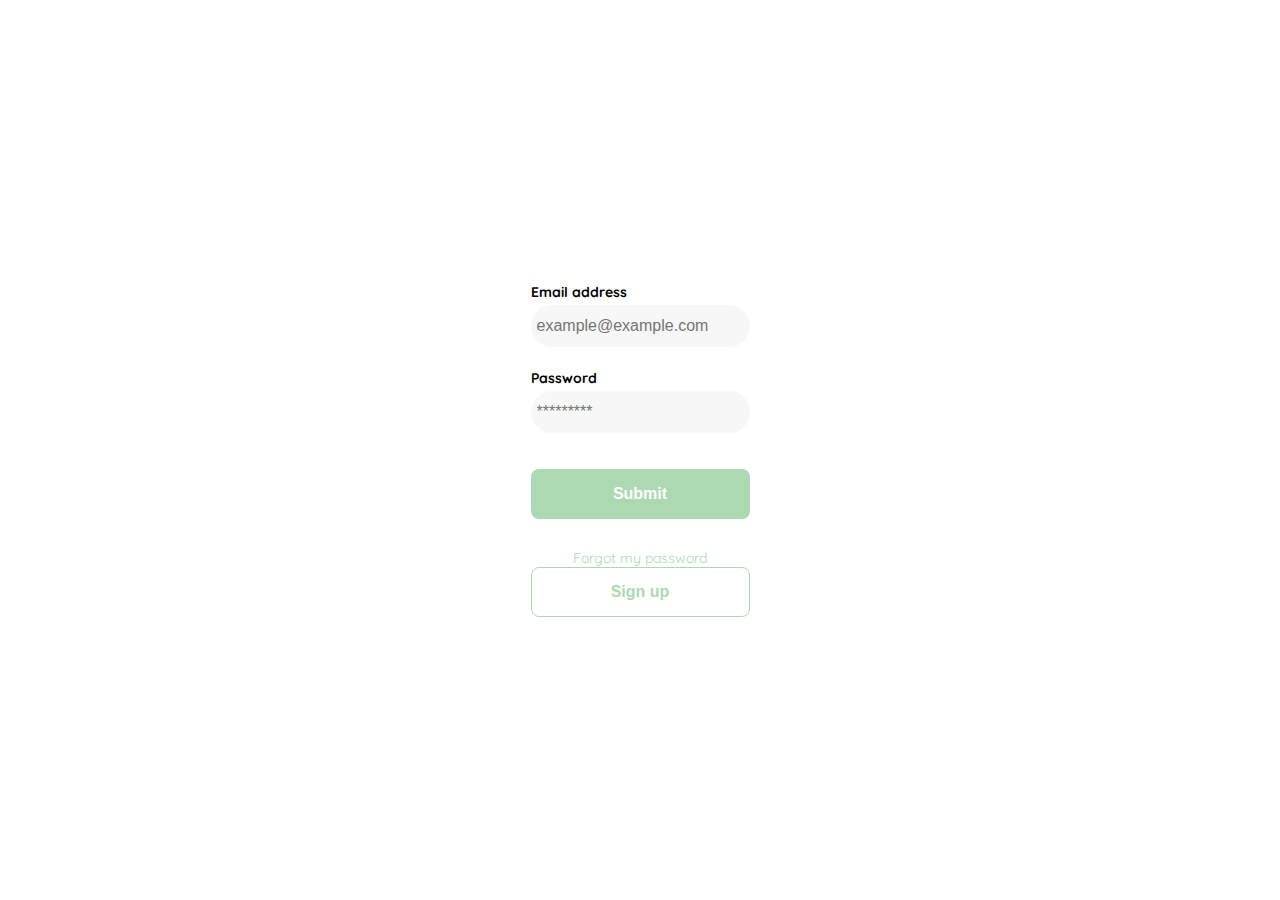
<file: login.html>
<!DOCTYPE html>
<html lang="en">
<head>
  <meta charset="UTF-8">
  <meta http-equiv="X-UA-Compatible" content="IE=edge">
  <meta name="viewport" content="width=device-width, initial-scale=1.0">
  <link rel="stylesheet" href="style.css">
  <link rel="preconnect" href="https://fonts.googleapis.com">
  <link rel="preconnect" href="https://fonts.gstatic.com">
  <link href="https://fonts.googleapis.com/css2?family=Quicksand:wght@300;500;700&display=swap" rel="stylesheet">
  <title>YardSale</title>
</head>
<body>
  <div class="login">
    <div class="form-container">
      <img src="./Assets/logos/logo_yard_sale.svg" alt="logo" class="logo">

      <form action="/" class="form">
      <label for="email" class="label">Email address</label>
      <input type="text" id="email" placeholder="example@example.com" class="input input-email">

      <label for="new-password" class="label">Password</label>
      <input type="password" id="new-password" placeholder="*********" class="input input-password">

      <input type="submit" values="log in" class="primary-button login-button">
      <a href="/">Forgot my password</a>
    </form>
    <button class="secondary-button signup-button">Sign up</button>
    </div>
  </div>
</body>
</html>
</file>
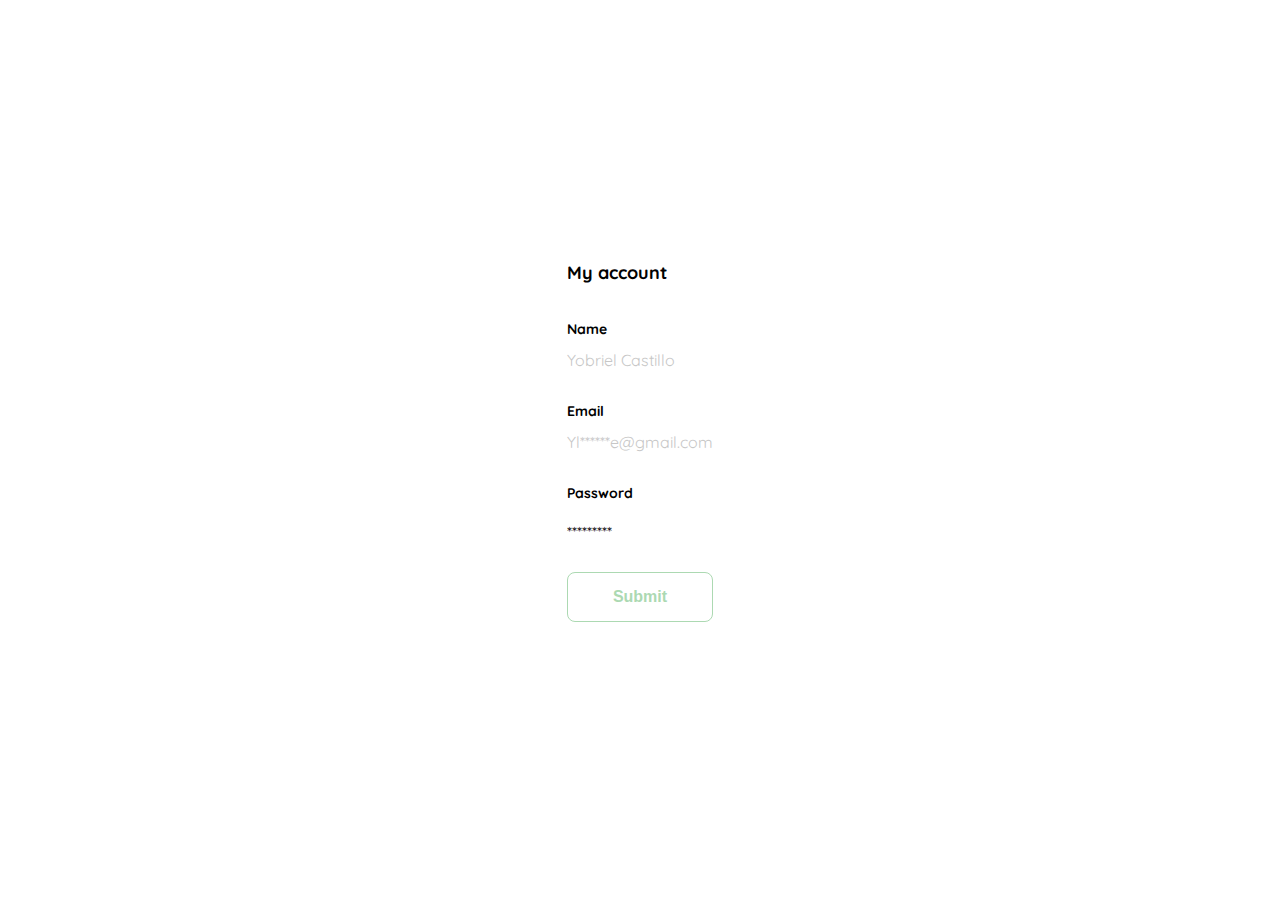
<file: my_account.html>
<!DOCTYPE html>
<html lang="en">
<head>
  <meta charset="UTF-8">
  <meta http-equiv="X-UA-Compatible" content="IE=edge">
  <meta name="viewport" content="width=device-width, initial-scale=1.0">
  <link rel="stylesheet" href="style.css">
  <link rel="preconnect" href="https://fonts.googleapis.com">
  <link rel="preconnect" href="https://fonts.gstatic.com">
  <link href="https://fonts.googleapis.com/css2?family=Quicksand:wght@300;500;700&display=swap" rel="stylesheet">
  <title>YardSale</title>
</head>
<body>
  <div class="login">
    <div class="form-container">
      <h1 class="tittle__singup">My account</h1>

      <form action="/" class="form">
        <div class="">
            <label for="name" class="label">Name</label>
            <p class="value">Yobriel Castillo</p>

            <label for="email" class="label">Email</label>
            <p class="value">Yl******e@gmail.com</p>

            <label for="password" class="label">Password</label>
            <p class="valiu">*********</p>
        </div>

      <input type="submit" values="Edit" class="secondary-button login-button">
    </form>
    </div>
  </div> 
</body>
</html>
</file>
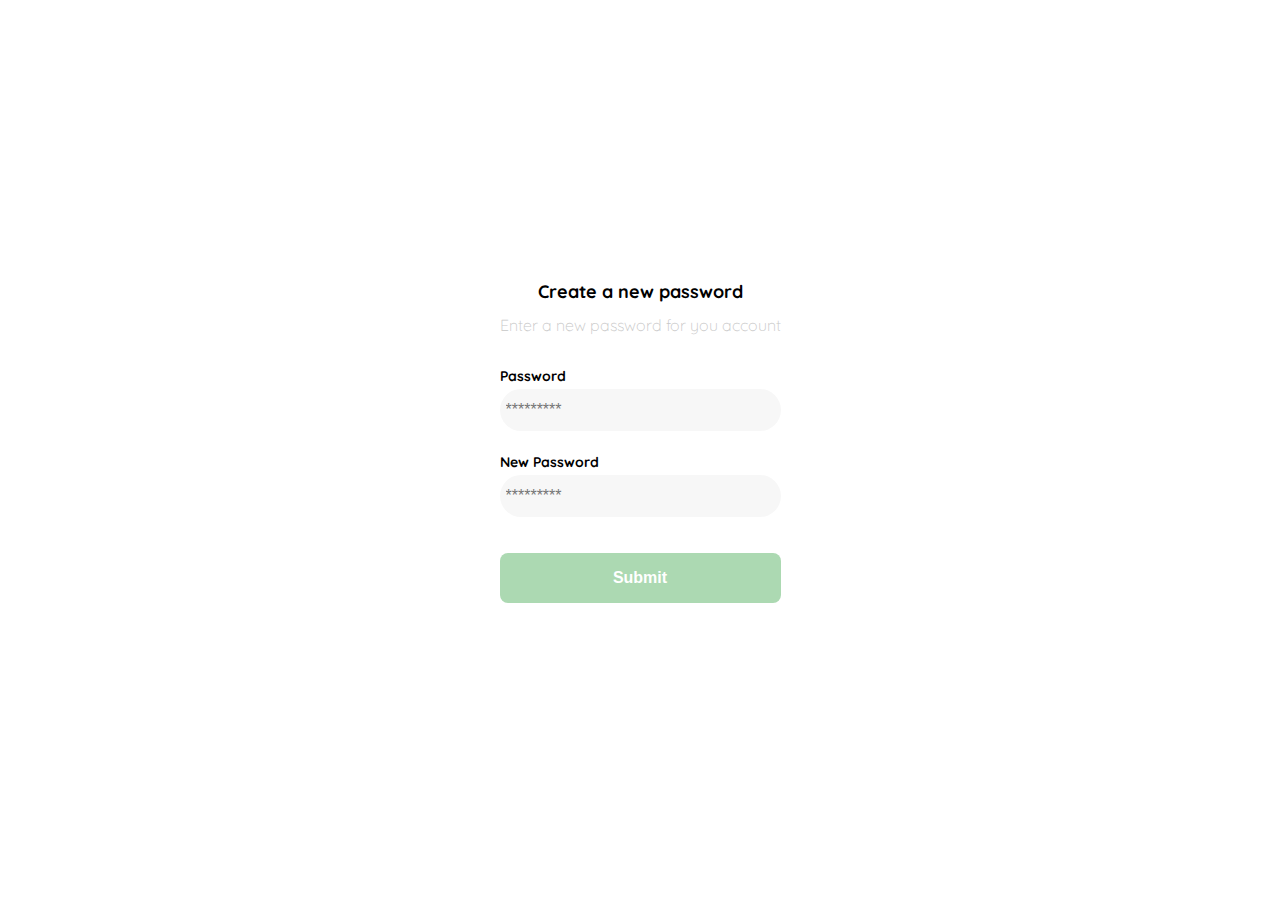
<file: pass.html>
<!DOCTYPE html>
<html lang="en">
<head>
  <meta charset="UTF-8">
  <meta http-equiv="X-UA-Compatible" content="IE=edge">
  <meta name="viewport" content="width=device-width, initial-scale=1.0">
  <link rel="stylesheet" href="style.css">
  <link rel="preconnect" href="https://fonts.googleapis.com">
  <link rel="preconnect" href="https://fonts.gstatic.com">
  <link href="https://fonts.googleapis.com/css2?family=Quicksand:wght@300;500;700&display=swap" rel="stylesheet">
  <title>YardSale</title>
</head>
<body>
  <div class="login">
    <div class="form-container">
      <img src="./Assets/logos/logo_yard_sale.svg" alt="logo" class="logo">

      <h1 class="tittle">Create a new password</h1>
      <p class="subtittle">Enter a new password for you  account</p>

      <form action="/" class="form">
      <label for="password" class="label">Password</label>
      <input type="password" id="password" placeholder="*********" class="input input-password">

      <label for="new-password" class="label">New Password</label>
      <input type="password" id="new-password" placeholder="*********" class="input input-password">

      <input type="submit" values="Confirm" class="primary-button login-button">
    </form>
    </div>
  </div>  
</body>
</html>
</file>
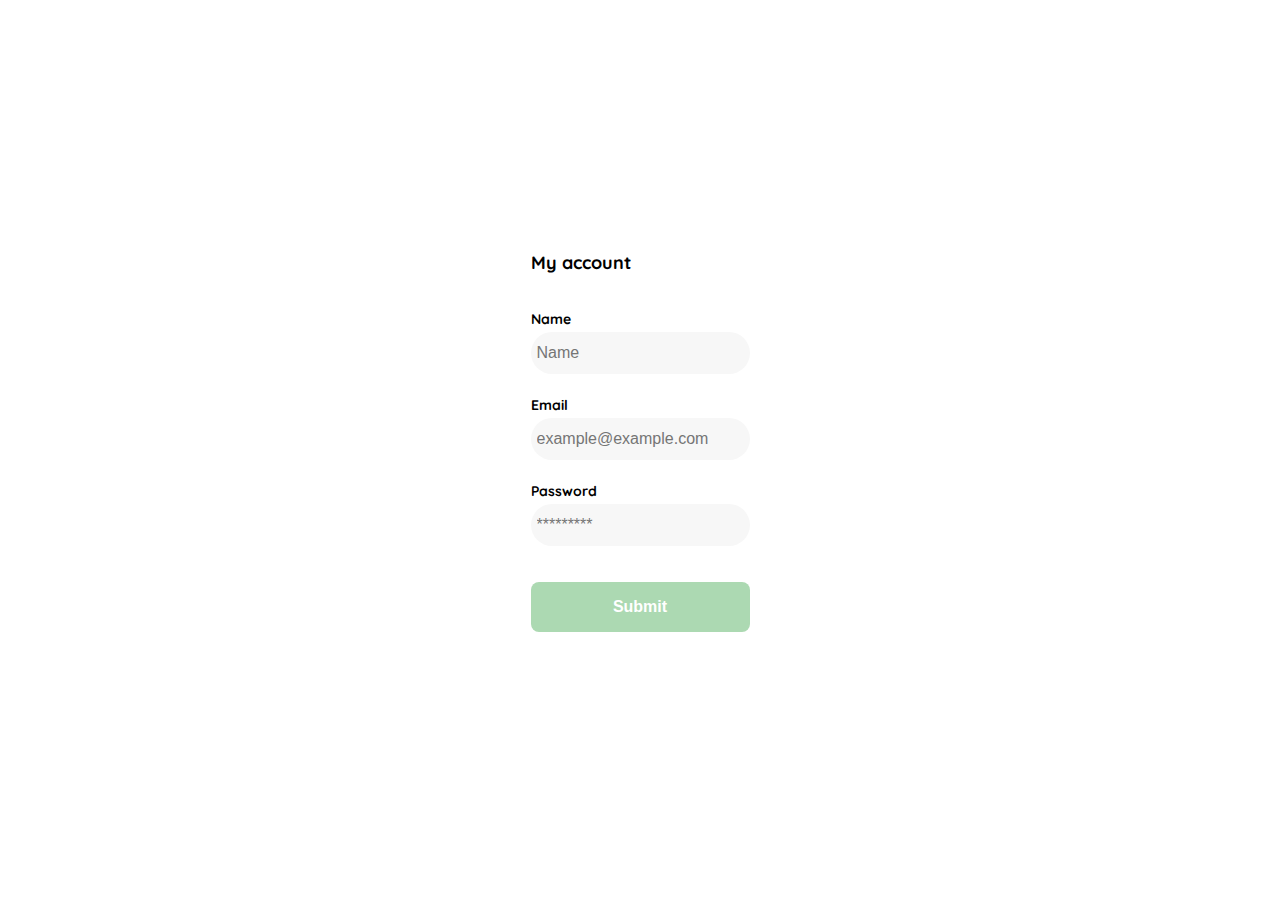
<file: singup.htm>
<!DOCTYPE html>
<html lang="en">
<head>
  <meta charset="UTF-8">
  <meta http-equiv="X-UA-Compatible" content="IE=edge">
  <meta name="viewport" content="width=device-width, initial-scale=1.0">
  <link rel="stylesheet" href="style.css">
  <link rel="preconnect" href="https://fonts.googleapis.com">
  <link rel="preconnect" href="https://fonts.gstatic.com">
  <link href="https://fonts.googleapis.com/css2?family=Quicksand:wght@300;500;700&display=swap" rel="stylesheet">
  <title>YardSale</title>
</head>
<body>
  <div class="login">
    <div class="form-container">
      <h1 class="tittle__singup">My account</h1>

      <form action="/" class="form">
        <div class="">
            <label for="name" class="label">Name</label>
            <input type="text" id="name" placeholder="Name" class="input input-name">
            <label for="email" class="label">Email</label>
            <input type="text" id="email" placeholder="example@example.com" class="input input-email">
            <label for="password" class="label">Password</label>
            <input type="password" id="password" placeholder="*********" class="input input-password">
        </div>

      <input type="submit" values="Create" class="primary-button login-button">
    </form>
    </div>
  </div> 
</body>
</html>
</file>
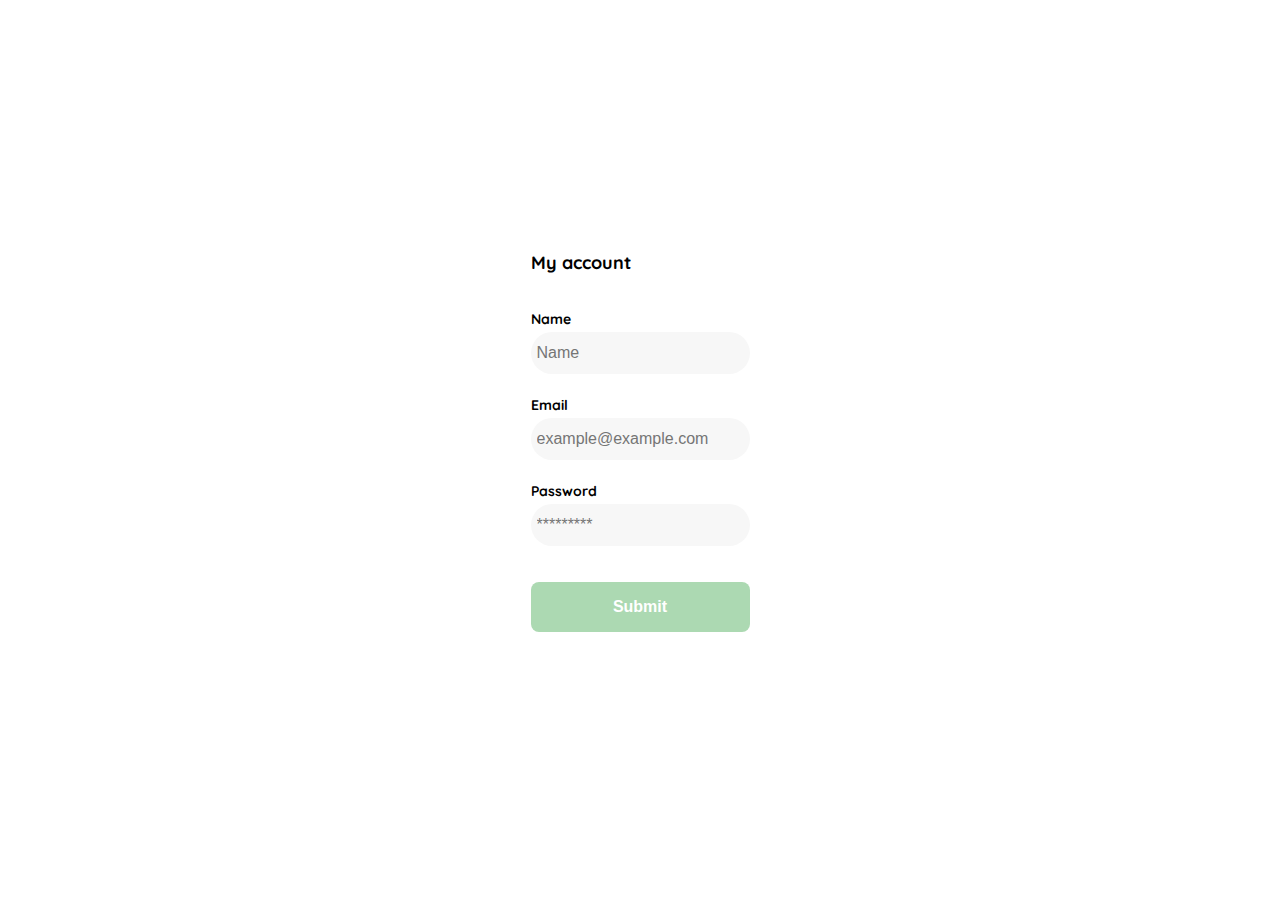
<file: singup.html>
<!DOCTYPE html>
<html lang="en">
<head>
  <meta charset="UTF-8">
  <meta http-equiv="X-UA-Compatible" content="IE=edge">
  <meta name="viewport" content="width=device-width, initial-scale=1.0">
  <link rel="stylesheet" href="style.css">
  <link rel="preconnect" href="https://fonts.googleapis.com">
  <link rel="preconnect" href="https://fonts.gstatic.com">
  <link href="https://fonts.googleapis.com/css2?family=Quicksand:wght@300;500;700&display=swap" rel="stylesheet">
  <title>YardSale</title>
</head>
<body>
  <div class="login">
    <div class="form-container">
      <h1 class="tittle__singup">My account</h1>

      <form action="/" class="form">
        <div class="">
            <label for="name" class="label">Name</label>
            <input type="text" id="name" placeholder="Name" class="input input-name">
            <label for="email" class="label">Email</label>
            <input type="text" id="email" placeholder="example@example.com" class="input input-email">
            <label for="password" class="label">Password</label>
            <input type="password" id="password" placeholder="*********" class="input input-password">
        </div>

      <input type="submit" values="Create" class="primary-button login-button">
    </form>
    </div>
  </div>
</body>
</html>
</file>
<file: style.css>
:root{
  --black: #000000;
  --hospital-green: #ACD9B2;
  --text-input-field: #F7F7F7;
  --very-light-pink: #C7C7C7;
  --white: #FFFFFF;
  --sm: 14px;
  --md: 16px;
  --lg: 18px;
}
body{
  margin: 0;
  font-family: 'Quicksand', sans-serif;
}
/* Password */
.form{
  display: flex;
  flex-direction: column;
}
.form a{
  color: var(--hospital-green);
  font-size: var(--sm);
  text-decoration: none;
  text-align: center;
  margin-bottom: 52;
}
.form-contariner{
  display: grid;
  grid-template-rows: auto 1fr auto;
  width: 300px;
}
.input{
  background-color: var(--text-input-field);
  border:none;
  border-radius: 128px;
  height: 30px;
  font-size: var(--md);
  padding: 6px;
  margin-bottom: 12px;
}
.label{
  font-size: var(--sm);
  font-weight: bold;
  margin-bottom: 4px;
}
.login{
  width: 100%;
  height: 100vh;
  display: grid;
  place-items: center;
}
.login-button{
  margin-top: 14px;
  margin-bottom: 30px;
}
.logo{
  width: 150px;
  margin-bottom: 50px;
  justify-self: center;
  display: none;
}
.primary-button{
  background-color: var(--hospital-green);
  border-radius: 8px;
  border:none; 
  color: var(--white);
  width:100%;
  cursor: pointer;
  font-size: var(--md);
  font-weight: bold;
  height: 50px;
}
.subtittle{
  color: var(--very-light-pink);
  font-size: var(--md);
  font-weight: 300;
  margin-top: 0;
  margin-bottom: 32px;
  text-align: center;
}
.tittle{
  font-size: var(--lg);
  margin-bottom: 12px;
  text-align: center;
}
@media (max-width: 640px){
  .logo{
    display:block;
  }
}
/* End Password */
/* Screen reset password */
.email-image{
  align-items: center;
  background-color: var(--text-input-field);
  border-radius: 50%;
  display: flex;
  height: 132px;
  justify-content: center;
  width: 132px;
  margin-bottom: 24px;
}
.email-image img{
  width: 80px;
}
.contariner{
  display: grid;
  grid-template-rows: auto 1fr auto;
  width: 300px;
  justify-items: center;
}
.resend{
  font-size: var(--sm);
}
.resend span{
  color: var(--very-light-pink);
}
.resend a{
  color: var(--hospital-green);
  text-decoration: none;
}
/* End reset password */
/* Login Screen */
.input-email{
  margin-bottom: 22px;
}
.secondary-button{
  background-color: var(--white);
  border-radius: 8px;
  border: 1px solid var(--hospital-green);
  color: var(--hospital-green);
  width:100%;
  cursor: pointer;
  font-size: var(--md);
  font-weight: bold;
  height: 50px;
}
@media (max-width: 640px){
  .form{
    height: 100%;
    justify-content: space-between;
  }
  .form-contariner{
    height: 100%;
  }
  .cards-container{
    grid-template-columns: repeat ( 140px);
  }
  .product-card{
    width: 140px;
  }
  .product-card img{
    width: 140px;
    height: 140px;
  }
}
/* End Login Screen */
/* Screen New account */
.form div{
  display: flex;
  flex-direction: column;
}
.input-name,
.input-email,
.input-password{
  margin-bottom: 22px;
}
.tittle__singup{
  font-size: var(--lg);
  margin-bottom: 36px;
  text-align: start;
}
.value{
  color: var(--very-light-pink);
  font-size: var(--md);
  margin: 8px 0 32px 0;
}
/* End screen New account */
/* Index */
.cards-container{
  display: grid;
  grid-template-columns: repeat(auto-fill, 240px);
  gap: 26px;
  place-content: center;
}
.product-card{
  width: 240px;
  border: 1px solid #f0efef;
  border-radius: 25px;
}
.product-card img{
  border-radius: 20px;
  height: 240px;
  object-fit: cover;
  width: 240px;
}
.product-info{
  display: flex;
  justify-content: space-between;
  align-items: center;
  margin-top: 12px;
}
.product-info figure{
  margin: 0;
}
.product-info figure img{
  width: 35px;
  height: 35px;
}
.product-info div p:nth-child(1) {
  font-weight: bold;
  font-size: var(--md);
  margin-top: 0;
  margin-bottom: 4px;
}
.product-info div p:nth-child(2) {
  font-size: var(--sm);
  margin-top: 0;
  margin-bottom: 0;
  color: var(--very-light-pink);
}
/* End */
/* Menu Desktop */
.desktop-menu{
  border: 1px solid var(--very-light-pink);
  border-radius: 6px;
  height: auto;
  padding: 20px 20px 0 20px;
  width: 100px;
}
.desktop-menu ul{
  list-style: none;
  padding: 0;
  margin: 0;
}
.desktop-menu ul li{
  text-align: end;
}
.desktop-menu ul li:nth-child(1),
.desktop-menu ul li:nth-child(2){
  font-weight: bold;
}
.desktop-menu ul li:last-child{
  padding-top: 20px;
  border-top: 1px solid var(--very-light-pink);
}
.desktop-menu ul li:last-child a{
  color: var(--hospital-green);
  font-size: var(--sm);
}
.desktop-menu ul li a{
  color: var(--black);
  text-decoration: none;
  margin-bottom: 20px;
  display: inline-block;
}

/* End Desktop*/
/* Menu Mobile */
.mobile-menu{
  padding: 24px;
}
.mobile-menu a{
  text-decoration: none;
  color: var(--black);
  font-weight: bold;
  /* margin-bottom: 24px; */
}
.mobile-menu ul{
  padding: 0;
  margin: 24px 0 0;
  list-style: none;
}
.mobile-menu ul:nth-child(1){
  border-bottom: 1px solid var(--very-light-pink);
}
.mobile-menu ul li{
  margin-bottom: 24px;
}
/* .floor-menu{

} */
.email{
  font-size: var(--sm);
  font-weight: 300 !important;
  color:var(--very-light-pink)}
.sing-out{
  color: var(--hospital-green) !important;
  font-size: var(--sm);
}
/* End Menu Mobile */
</file>
